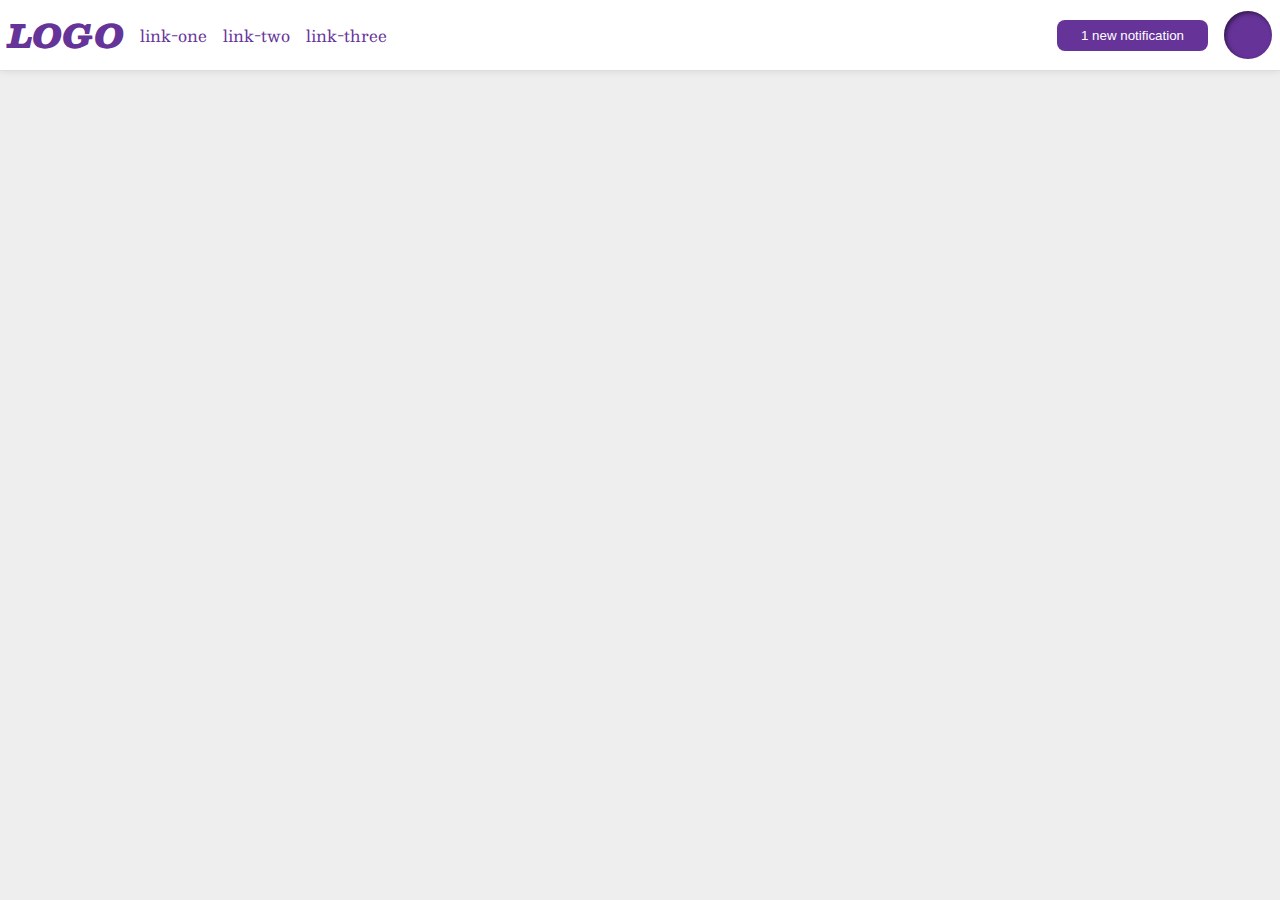
<file: flex/03-flex-header-2/index.html>
<!DOCTYPE html>
<html lang="en">
  <head>
    <meta charset="UTF-8">
    <meta http-equiv="X-UA-Compatible" content="IE=edge">
    <meta name="viewport" content="width=device-width, initial-scale=1.0">
    <title>Flex Header 2</title>
    <link rel="stylesheet" href="style.css">
  </head>
  <body>
    <div class="header">
      <div class="ElementsLeft">
        <div class="logo">
          LOGO
        </div>
        <ul class="links">
          <li><a href="google.com">link-one</a></li>
          <li><a href="google.com">link-two</a></li>
          <li><a href="google.com">link-three</a></li>
        </ul>
      </div>


      <div class="elementsRight">
        <button class="notifications">
          1 new notification
        </button>
        <div class="profile-image"></div>
      </div>

    </div>
  </body>
</html>
</file>
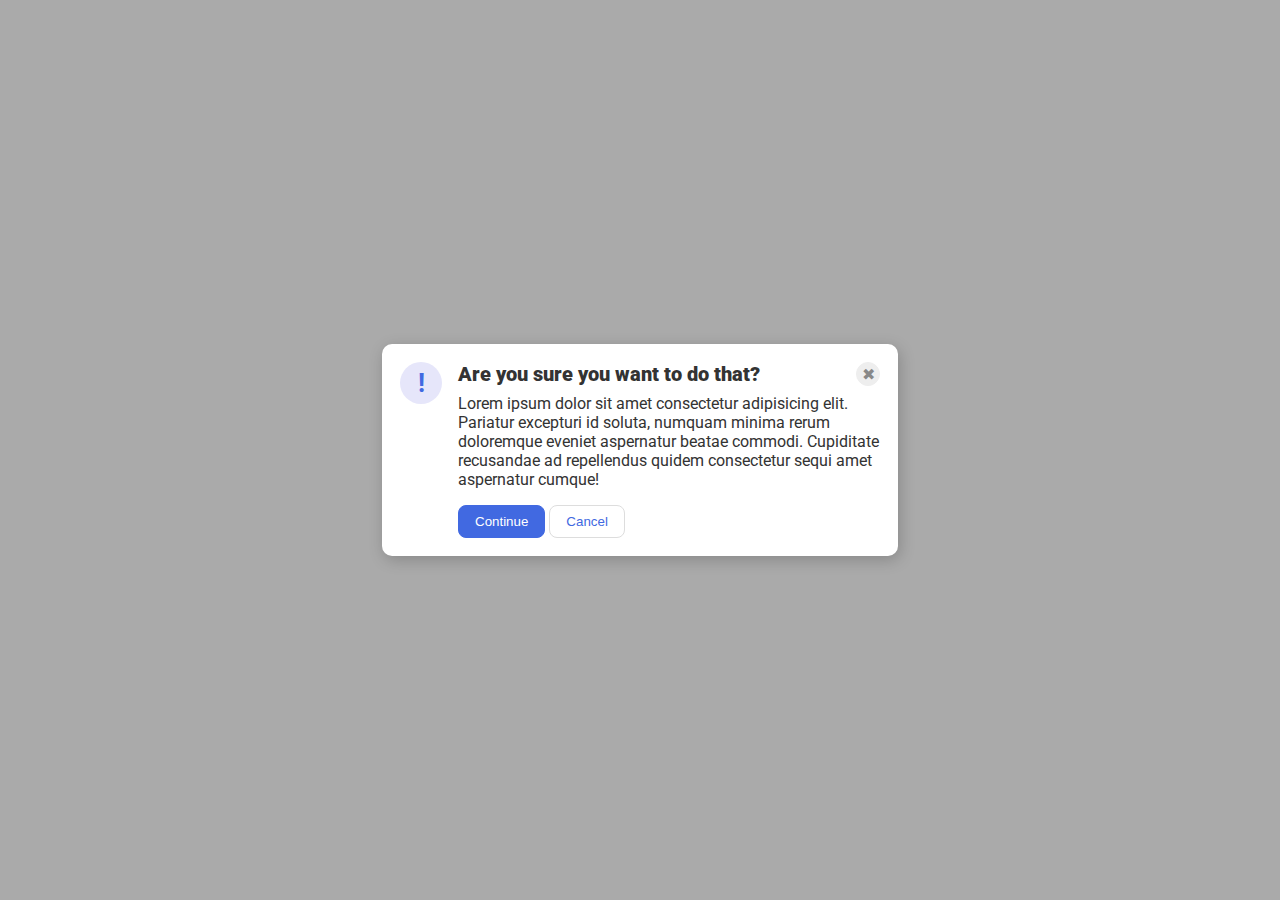
<file: flex/05-flex-modal/index.html>
<!DOCTYPE html>
<html lang="en">
  <head>
    <meta charset="UTF-8">
    <meta http-equiv="X-UA-Compatible" content="IE=edge">
    <meta name="viewport" content="width=device-width, initial-scale=1.0">
    <link rel="stylesheet" href="style.css">
    <title>Modal</title>
  </head>
  <body>
    <div class="modal">
      <div class="icon">!</div>

      <div class="container">
        <div class="header">Are you sure you want to do that?
          <button class="close-button">✖</button>
        </div>
        <div class="text">Lorem ipsum dolor sit amet consectetur adipisicing elit. Pariatur excepturi id soluta, numquam minima rerum doloremque eveniet aspernatur beatae commodi. Cupiditate recusandae ad repellendus quidem consectetur sequi amet aspernatur cumque!</div>
        <button class="continue">Continue</button>
        <button class="cancel">Cancel</button>
      </div>

    </div>
  </body>
</html>
</file>
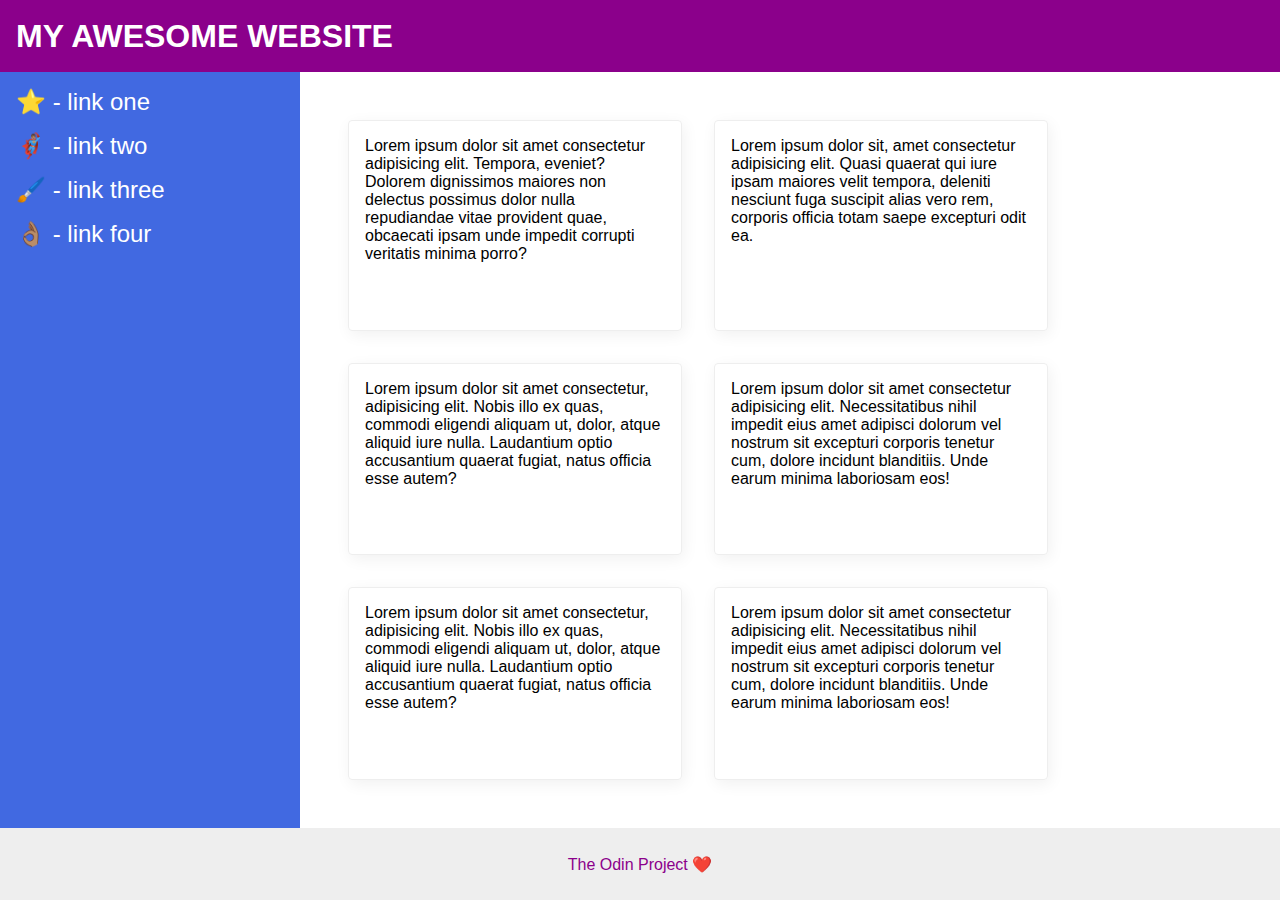
<file: flex/07-flex-layout-2/index.html>
<!DOCTYPE html>
<html lang="en">
<head>
  <meta charset="UTF-8">
  <meta http-equiv="X-UA-Compatible" content="IE=edge">
  <meta name="viewport" content="width=device-width, initial-scale=1.0">
  <title>The Holy Grail</title>
  <link rel="stylesheet" href="style.css">
</head>
<body>
<div class="header">
  MY AWESOME WEBSITE
</div>
<div class="body">
  <div class="sidebar">
    <ul>
      <li><a href="#">⭐ - link one</a></li>
      <li><a href="#">🦸🏽‍♂️ - link two</a></li>
      <li><a href="#">🖌️ - link three</a></li>
      <li><a href="#">👌🏽 - link four</a></li>
    </ul>
  </div>
  <div class="container">
    <div class="card">Lorem ipsum dolor sit amet consectetur adipisicing elit. Tempora, eveniet? Dolorem dignissimos maiores non delectus possimus dolor nulla repudiandae vitae provident quae, obcaecati ipsam unde impedit corrupti veritatis minima porro?</div>
    <div class="card">Lorem ipsum dolor sit, amet consectetur adipisicing elit. Quasi quaerat qui iure ipsam maiores velit tempora, deleniti nesciunt fuga suscipit alias vero rem, corporis officia totam saepe excepturi odit ea.</div>
    <div class="card">Lorem ipsum dolor sit amet consectetur, adipisicing elit. Nobis illo ex quas, commodi eligendi aliquam ut, dolor, atque aliquid iure nulla. Laudantium optio accusantium quaerat fugiat, natus officia esse autem?</div>
    <div class="card">Lorem ipsum dolor sit amet consectetur adipisicing elit. Necessitatibus nihil impedit eius amet adipisci dolorum vel nostrum sit excepturi corporis tenetur cum, dolore incidunt blanditiis. Unde earum minima laboriosam eos!</div>
    <div class="card">Lorem ipsum dolor sit amet consectetur, adipisicing elit. Nobis illo ex quas, commodi eligendi aliquam ut, dolor, atque aliquid iure nulla. Laudantium optio accusantium quaerat fugiat, natus officia esse autem?</div>
    <div class="card">Lorem ipsum dolor sit amet consectetur adipisicing elit. Necessitatibus nihil impedit eius amet adipisci dolorum vel nostrum sit excepturi corporis tenetur cum, dolore incidunt blanditiis. Unde earum minima laboriosam eos!</div>
  </div>
</div>
<div class="footer">
  The Odin Project ❤️
</div>
</body>
</html>
</file>
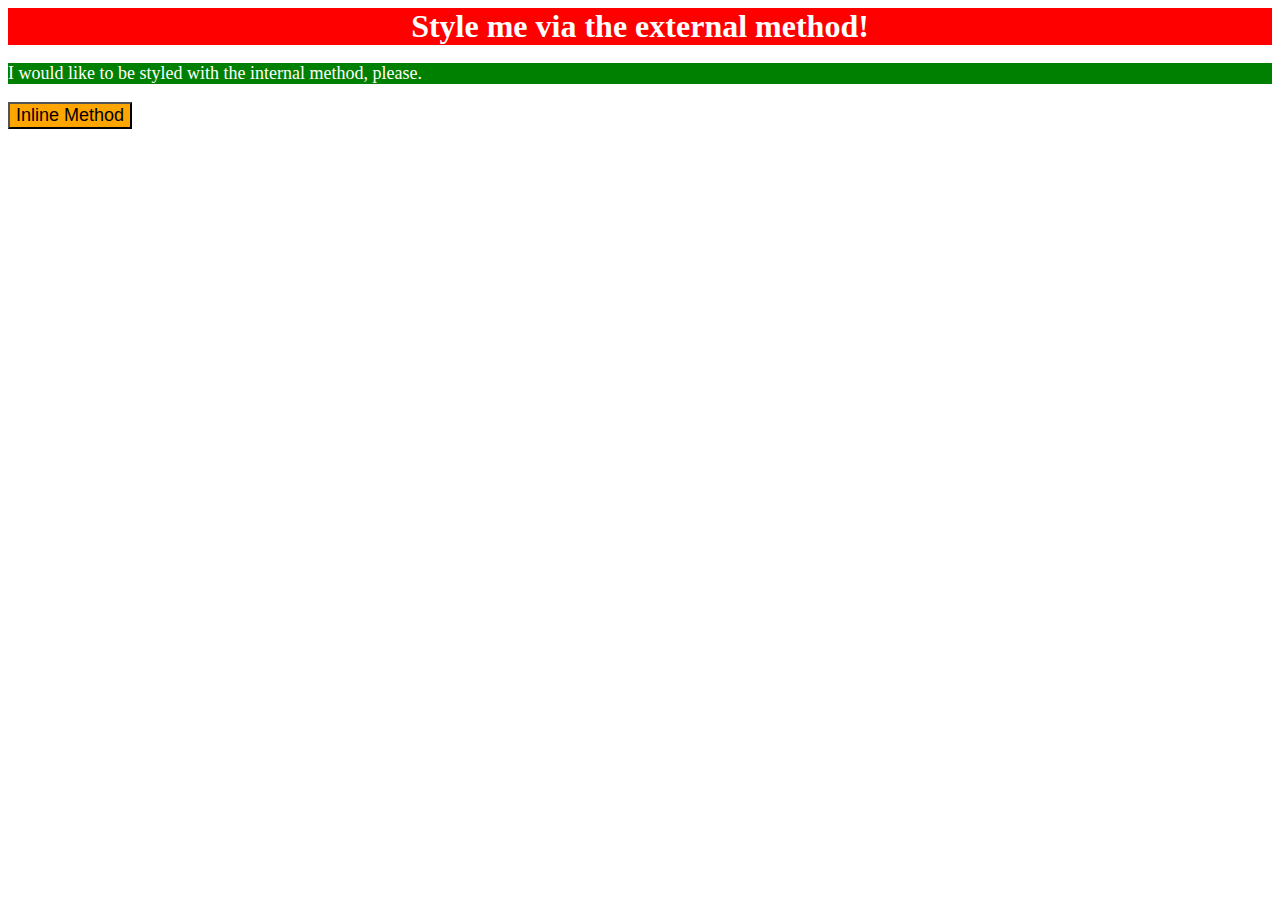
<file: foundations/01-css-methods/index.html>
<!DOCTYPE html>
<html lang="en">
  <head>
    <meta charset="UTF-8">
    <meta http-equiv="X-UA-Compatible" content="IE=edge">
    <meta name="viewport" content="width=device-width, initial-scale=1.0">
    <title>Methods for Adding CSS</title>
    <link rel="stylesheet" href="styles.css"></link>
    <style>
      p{
        background-color: green;
        font-size: 18px;
        color: white;
      }

    </style>

  </head>
  <body>
    <div>Style me via the external method!</div>
    <p>I would like to be styled with the internal method, please.</p>
    <button style="background-color: orange; font-size: 18px">Inline Method</button>
  </body>
</html>
</file>
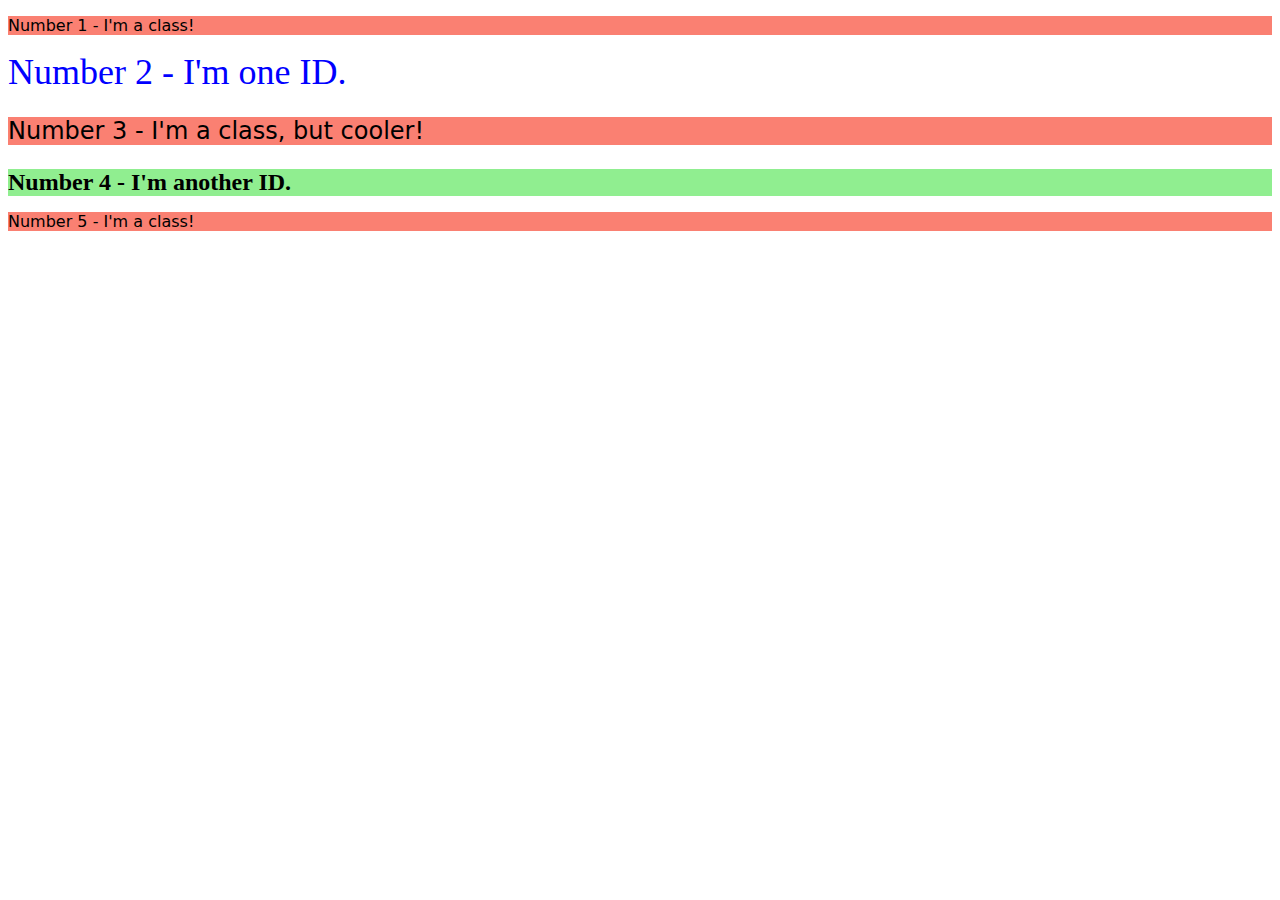
<file: foundations/02-class-id-selectors/index.html>
<!DOCTYPE html>
<html lang="en">
  <head>
    <meta charset="UTF-8">
    <meta http-equiv="X-UA-Compatible" content="IE=edge">
    <meta name="viewport" content="width=device-width, initial-scale=1.0">
    <title>Class and ID Selectors</title>
    <link rel="stylesheet" href="style.css">
  </head>
  <body>
    <p class="oddNum">Number 1 - I'm a class!</p>
    <div id="second">Number 2 - I'm one ID.</div>
    <p class="oddNum third">Number 3 - I'm a class, but cooler!</p>
    <div id="fourth">Number 4 - I'm another ID.</div>
    <p class="oddNum">Number 5 - I'm a class!</p>
  </body>
</html>
</file>
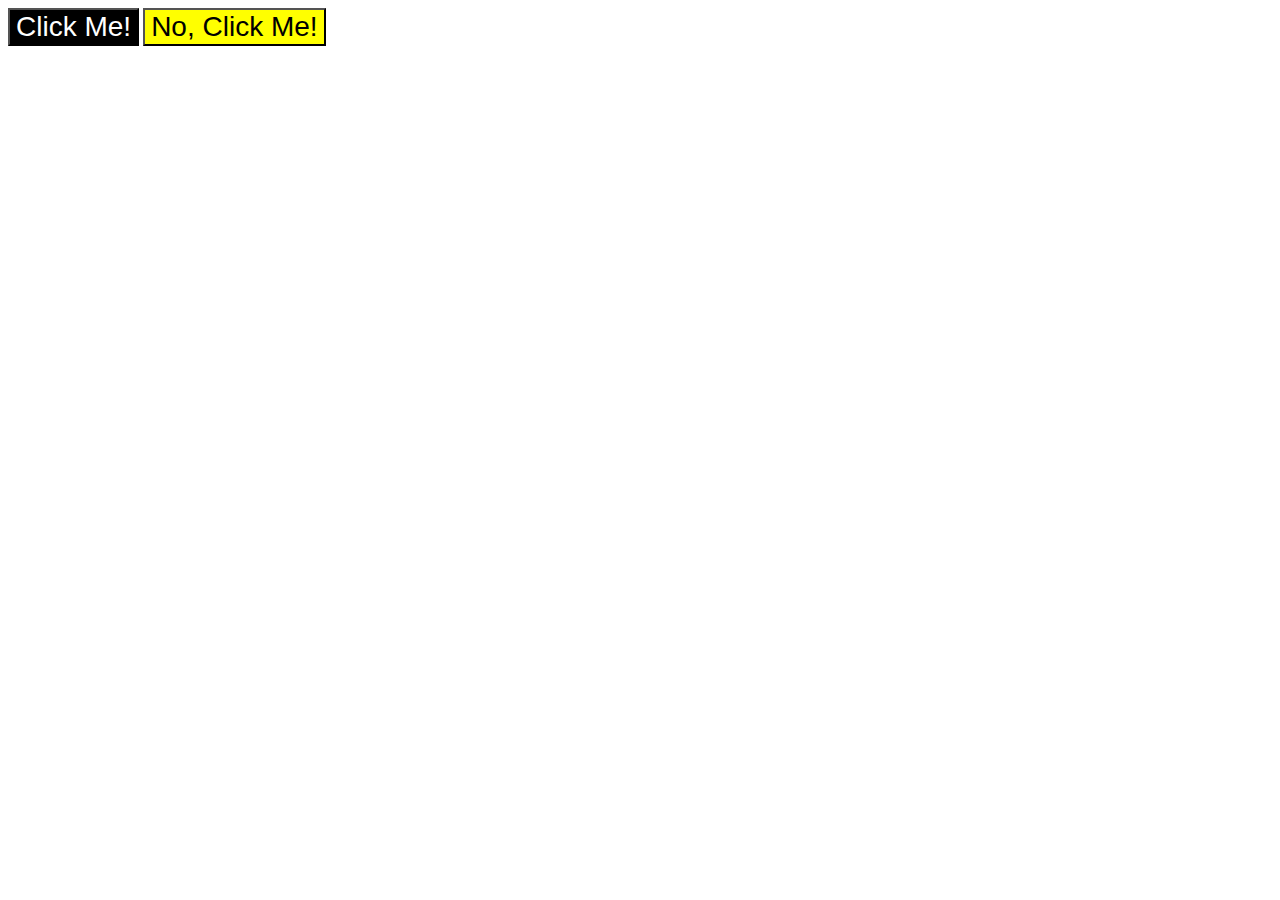
<file: foundations/03-grouping-selectors/index.html>
<!DOCTYPE html>
<html lang="en">
  <head>
    <meta charset="UTF-8">
    <meta http-equiv="X-UA-Compatible" content="IE=edge">
    <meta name="viewport" content="width=device-width, initial-scale=1.0">
    <title>Grouping Selectors</title>
    <link rel="stylesheet" href="style.css">
  </head>
  <body>
    <button class="ClickMe">Click Me!</button>
    <button class="DontClickMe">No, Click Me!</button>
  </body>
</html>
</file>
<file: flex/03-flex-header-2/style.css>
/* this is some magical font-importing.  
you'll learn about it later. */
@import url('https://fonts.googleapis.com/css2?family=Besley:ital,wght@0,400;1,900&display=swap');

body {
  margin: 0;
  background: #eee;
  font-family: Besley, serif;
}

.header {
  background: white;
  border-bottom: 1px solid #ddd;
  box-shadow: 0 0 8px rgba(0,0,0,.1);
  display: flex;
  justify-content: space-between;
  padding: 8px;

}

.profile-image {
  background: rebeccapurple;
  box-shadow: inset 2px 2px 4px rgba(0,0,0,.5);
  border-radius: 50%;
  width: 48px;
  height: 48px;
}

.logo {
  color: rebeccapurple;
  font-size: 32px;
  font-weight: 900;
  font-style: italic;
}

button {
  border: none;
  border-radius: 8px;
  background: rebeccapurple;
  color: white;
  padding: 8px 24px;
}

a {
  /* this removes the line under our links */
  text-decoration: none;
  color: rebeccapurple;
}

ul {
  list-style-type: none;
  display: flex;
  gap: 16px;
  margin: 0;
  padding: 0;
}
.ElementsLeft{
  display: flex;
  align-items: center;
  gap: 16px;

}
.elementsRight{
  align-items: center;
  display: flex;
  gap:16px;
}
</file>
<file: flex/05-flex-modal/style.css>
@import url('https://fonts.googleapis.com/css2?family=Roboto:wght@400;700&display=swap');

html, body {
  height: 100%;
}

body {
  font-family: Roboto, sans-serif;
  margin: 0;
  background: #aaa;
  color: #333;
  /* I'll give you this one for free lol */
  display: flex;
  align-items: center;
  justify-content: center;
}

.modal {
  background: white;
  width: 480px;
  border-radius: 10px;
  box-shadow: 2px 4px 16px rgba(0,0,0,.2);
  display: flex;
  padding: 18px;
  gap: 16px;

}

.icon {
  color: royalblue;
  font-size: 26px;
  font-weight: 700;
  background: lavender;
  width: 42px;
  height: 42px;
  border-radius: 50%;
  display: flex;
  align-items: center;
  justify-content: center;
  flex-shrink: 0;
}

.close-button {
  background: #eee;
  border-radius: 50%;
  color: #888;
  font-weight: 400;
  font-size: 16px;
  height: 24px;
  width: 24px;
  display: flex;
  align-items: center;
  justify-content: center;
  border: 1px solid #eee;
  padding: 0;
}

button {
  cursor: pointer;
  padding: 8px 16px;
  border-radius: 8px;
}

button.continue {
  background: royalblue;
  border: 1px solid royalblue;
  color: white;
}

button.cancel {
  background: white;
  border: 1px solid #ddd;
  color: royalblue;
}
.header{
  display: flex;
  justify-content: space-between;
  align-items: center;
  font-size: 20px;
  font-weight: 900;
  margin-bottom: 8px;
}

.text{
  margin-bottom: 16px;
}
</file>
<file: flex/07-flex-layout-2/style.css>
body {
  font-family: -apple-system, BlinkMacSystemFont, 'Segoe UI', Roboto, Oxygen, Ubuntu, Cantarell, 'Open Sans', 'Helvetica Neue', sans-serif;
  margin: 0;
  min-height: 100vh;
  display: flex;
  flex-direction: column;
}

.header {
  height: 72px;
  background: darkmagenta;
  color: white;
  display: flex;
  align-items: center;
  padding: 0 16px;
  font-size: 32px;
  font-weight: 900;
}

.footer {
  height: 72px;
  background: #eee;
  color: darkmagenta;
  display: flex;
  align-items: center;
  justify-content: center;
}

.sidebar {
  width: 300px;
  background: royalblue;
  box-sizing: border-box;
  flex-shrink: 0;
  padding: 16px;
}

.card {
  border: 1px solid #eee;
  box-shadow: 2px 4px 16px rgba(0,0,0,.06);
  border-radius: 4px;
  padding: 16px;
  margin: 16px;
  width: 300px;
}

/* SOLUTION */



.body {
  flex: 1;
  display: flex;
}

ul {
  list-style-type: none;
  margin: 0;
  padding: 0;
}

li {
  margin-bottom: 16px;
}

a {
  color: white;
  text-decoration: none;
  font-size: 24px;
}

.container {
  padding: 32px;
  display: flex;
  flex-wrap: wrap;
}
</file>
<file: foundations/01-css-methods/styles.css>
div{
    background-color: red;
    font-size: 32px;
    text-align: center;
    font-weight: bold;
    color: white;
}
</file>
<file: foundations/02-class-id-selectors/style.css>
.oddNum{
    background-color: salmon;
    font-family: Verdana,"DejaVu Sans",sans-serif;
}

#second{
    color: blue;
    font-size: 36px;
}

.third{
    font-size: 24px;
}
#fourth{
    background-color: lightgreen;
    font-size: 24px;
    font-weight: bold;
}
</file>
<file: foundations/03-grouping-selectors/style.css>
.ClickMe{
    background-color: black;
    color: white;
}
.DontClickMe{
    background-color: yellow;
}
.ClickMe,.DontClickMe{
    font-size: 28px;
    font-family: Helvetica,"Times New Roman",sans-serif;
}
</file>
